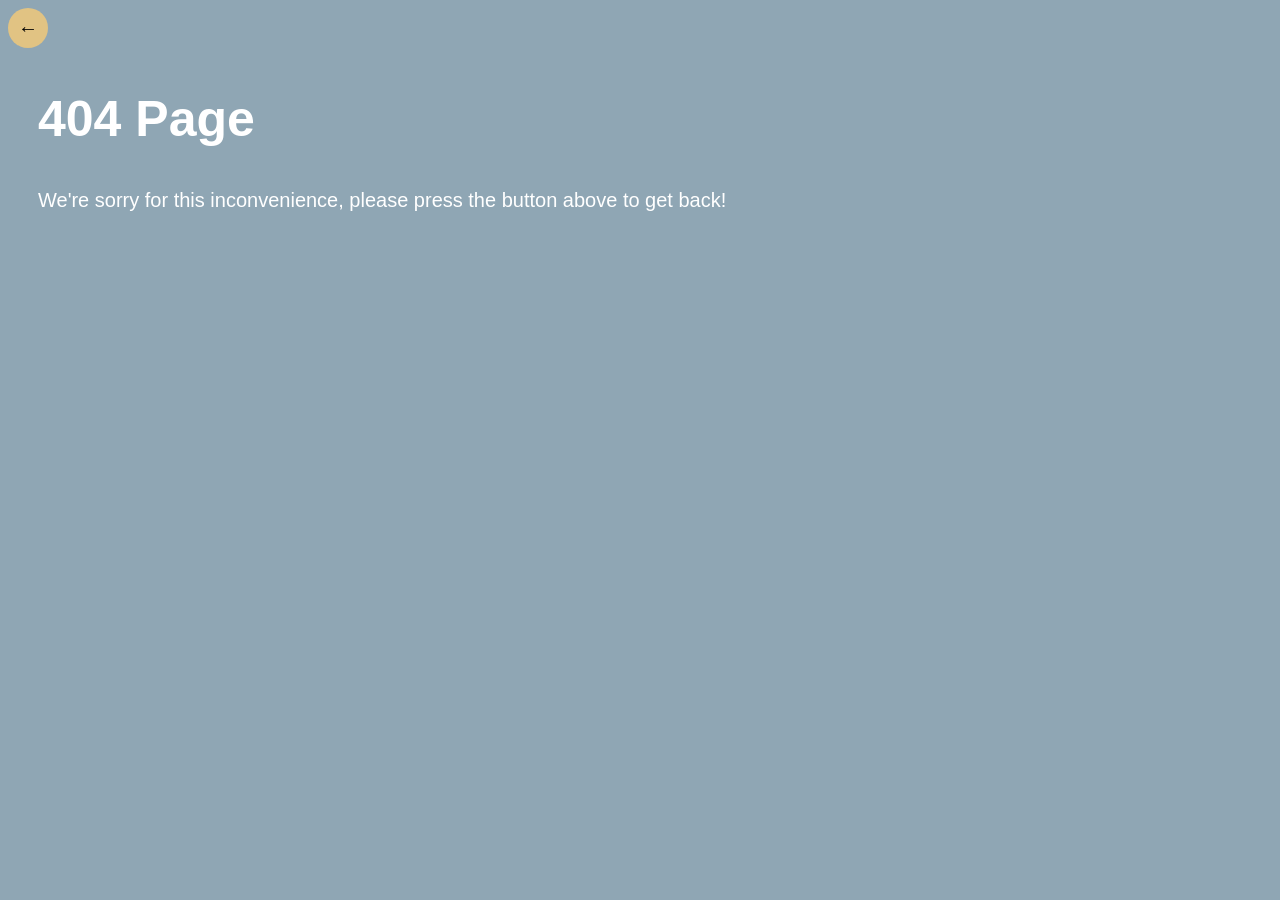
<file: 404/index.html>
<!DOCTYPE html>
<html lang="en">
<head>
  <meta charset="UTF-8">
  <title>404 page</title>
  <link rel="stylesheet" href="404stylesheet.css">
</head>
<body>
<section>
  <button class="back-btn" onclick="goBack()">
    ←
  </button>
  <script>
    function goBack() {
      window.history.back();
    }
  </script>
</section>

<Section>
  <h1>
    404 Page
  </h1>
  <p>
    We're sorry for this inconvenience, please press the button above to get back!
  </p>
</Section>
</body>
</html>
</file>
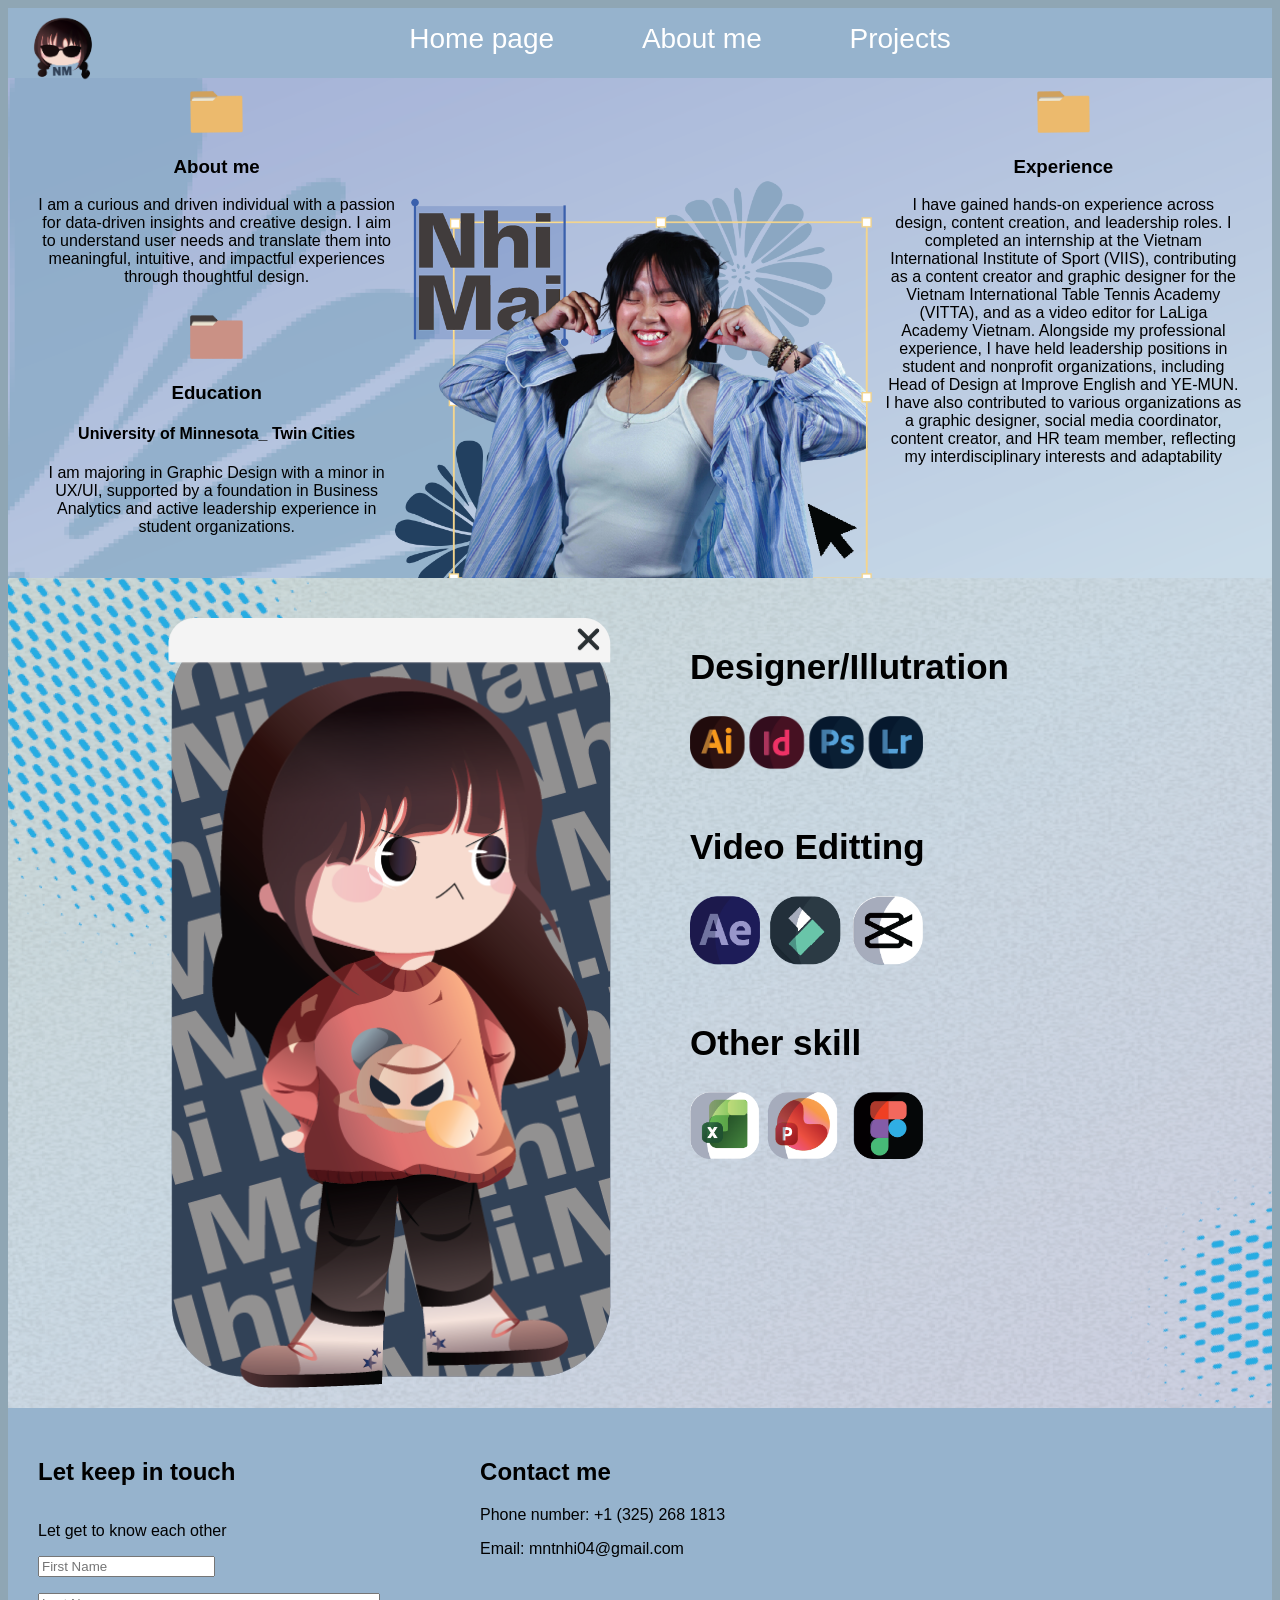
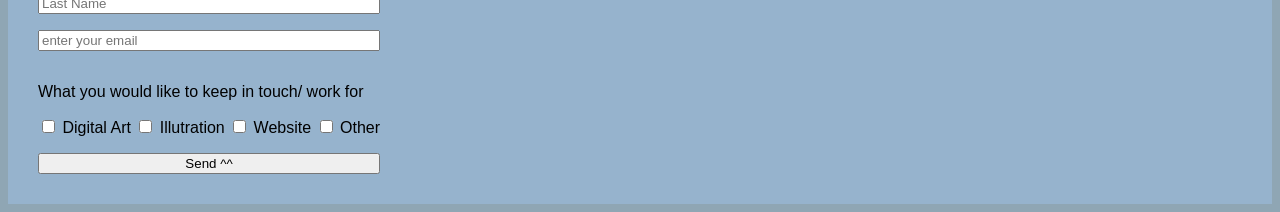
<file: about-me/index.html>
<!DOCTYPE html>
<html lang="en">
<head>
    <meta charset="UTF-8">
    <title>About me page</title>
    <link rel="stylesheet" href="Aboutme_ss.css">
</head>
<body>
<header>
    <section>
        <img src="../Photos/logo.png">
    </section>

    <section class="menu">
        <nav class="menu">
            <a href="../home-page">Home page</a>
            <a href="../about-me">About me</a>
            <a href="../projects">Projects</a>
        </nav>
    </section>
</header>

<section class="landing">
    <section class="leftland">
        <div>
            <img src="../Photos/yellow_folder.png" alt="Folder">
        </div>

        <h3>
            About me
        </h3>
        <p>
            I am a curious and driven individual with a passion for data-driven insights and creative design. I aim to
            understand user needs and translate them into meaningful, intuitive, and impactful experiences through
            thoughtful design.
        </p>

        <div>
            <img src="../Photos/pink_folder.png" alt="Folder">
        </div>

        <h3>
            Education
        </h3>
        <h4>
            <b> University of Minnesota_ Twin Cities </b>
        </h4>
        <p>
            I am majoring in Graphic Design with a minor in UX/UI, supported by a foundation in Business Analytics and
            active leadership experience in student organizations.
        </p>
    </section>
    <section class="middle">
        <img src="../Photos/Nhi_photos.png" alt="Nhi Mai photos">
    </section>
    <section class="rightland">
        <div>
            <img src="../Photos/yellow_folder.png" alt="Folder">
        </div>
        <h3>
            Experience
        </h3>
        <p>
            I have gained hands-on experience across design, content creation, and leadership roles. I completed an
            internship at the Vietnam International Institute of Sport (VIIS), contributing as a content creator and
            graphic designer for the Vietnam International Table Tennis Academy (VITTA), and as a video editor for
            LaLiga Academy Vietnam. Alongside my professional experience, I have held leadership positions in student
            and nonprofit organizations, including Head of Design at Improve English and YE-MUN. I have also contributed
            to various organizations as a graphic designer, social media coordinator, content creator, and HR team
            member, reflecting my interdisciplinary interests and adaptability
        </p>
    </section>
</section>

<section class="skills">
    <section class="on_the_right">
        <img src="../Photos/me_with_blue.png" alt="Nhi Illustration photos">
    </section>
    <section class="on_the_left">
        <div>
            <h2>
                Designer/Illutration
            </h2>
            <img src="../Photos/design_icon.png" alt="icon">
        </div>
        <div>
            <h2>
                Video Editting
            </h2>
            <img src="../Photos/video_icon.png" alt="icon">
        </div>
        <div>
            <h2>
                Other skill
            </h2>
            <img src="../Photos/otherwork_icon.png" alt="icon">
        </div>
    </section>
</section>

<footer>
    <section class="left">
        <h2> Let keep in touch </h2>
        <form action="#" method="get">
            <label for="firstname">
                <p>
                    Let get to know each other
                </p>
                <input type="text" id="firstname" name="firstname" placeholder="First Name" required>
            </label>
            <input type="text" name="lastname" placeholder="Last Name" required>
            <input type="email" name="email" placeholder="enter your email" required>

            <div class="option">
                <p>
                    What you would like to keep in touch/ work for
                </p>
                <label>
                    <input type="checkbox" name="option" value="Digital Art"> Digital Art
                </label>
                <label>
                    <input type="checkbox" name="option" value="Illutration"> Illutration
                </label>
                <label>
                    <input type="checkbox" name="option" value="Website"> Website
                </label>
                <label>
                    <input type="checkbox" name="option" value="Other"> Other
                </label>

            </div>
            <input type="button" value="Send ^^">
        </form>
    </section>

    <section class="right">
        <h2> Contact me</h2>
        <p>
            Phone number: +1 (325) 268 1813
        </p>
        <p>
            Email: mntnhi04@gmail.com
        </p>
    </section>
</footer>

</body>
</html>
</file>
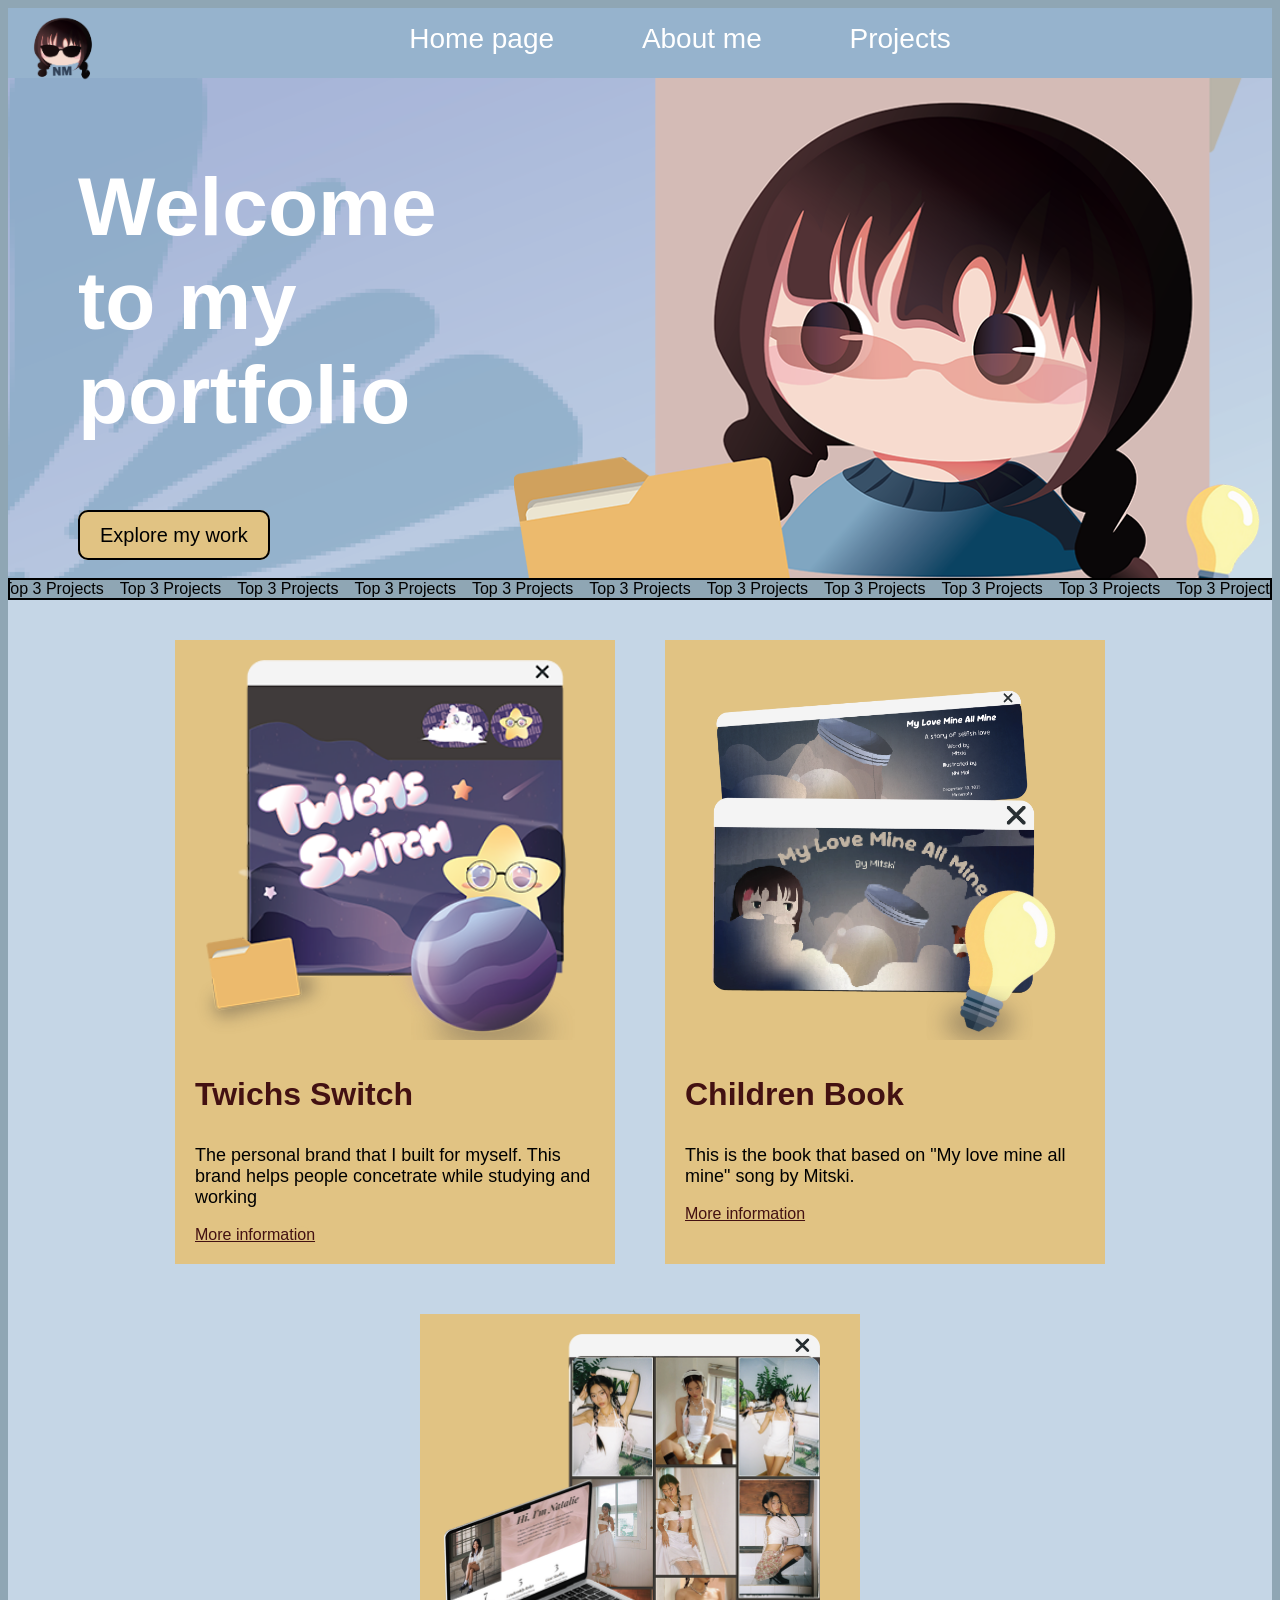
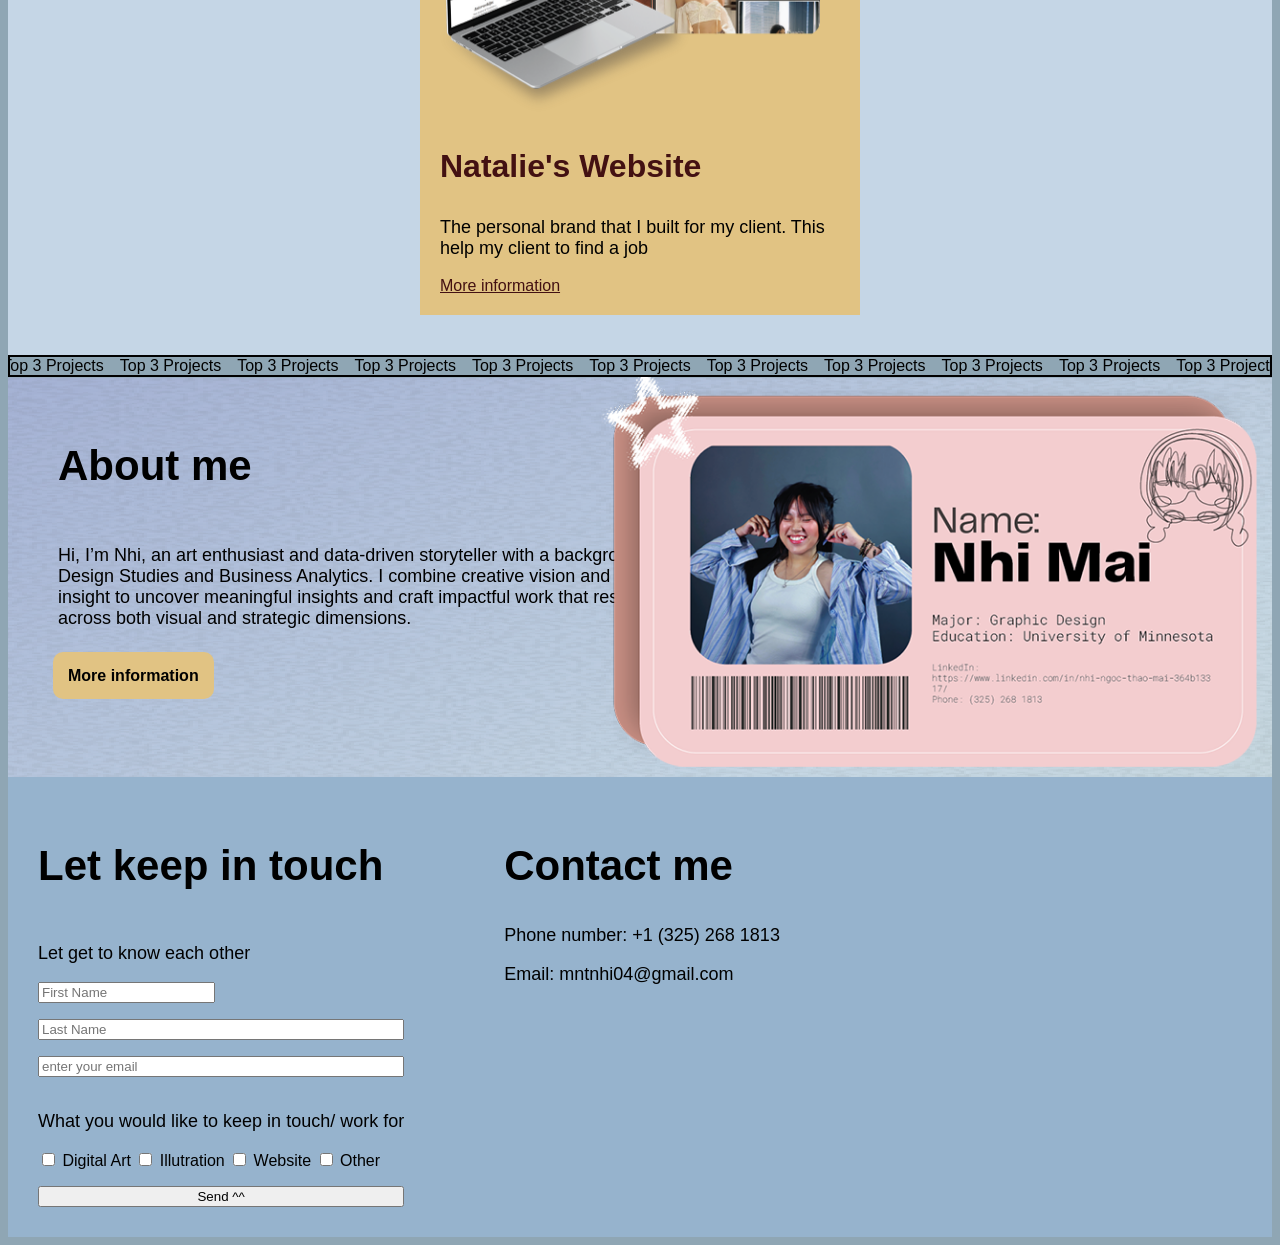
<file: home-page/index.html>
<!DOCTYPE html>
<html lang="en">
<head>
  <meta charset="UTF-8">
  <title>Welcome to Nhi's Portfolio</title>
  <link rel="stylesheet" href="stylesheet.css">
</head>
<body>
<header>
  <section>
    <img src="../Photos/logo.png">
  </section>

  <section class="menu">
    <nav class="menu">
      <a href="../home-page">Home page</a>
      <a href="../about-me">About me</a>
      <a href="../projects">Projects</a>
    </nav>
  </section>
</header>

<section class="landing">
  <section class="leftside">
    <h1> Welcome to my portfolio</h1>
    <a href="../projects"> Explore my work</a>
  </section>

  <section class="rightside">
    <img src="../Photos/girl-on-folders.png" alt="Nhi Mai">
  </section>
</section>

<section class="banner">
  <span>Top 3 Projects</span>
  <span>Top 3 Projects</span>
  <span>Top 3 Projects</span>
  <span>Top 3 Projects</span>
  <span>Top 3 Projects</span>
  <span>Top 3 Projects</span>
  <span>Top 3 Projects</span>
  <span>Top 3 Projects</span>
  <span>Top 3 Projects</span>
  <span>Top 3 Projects</span>
  <span>Top 3 Projects</span>
  <span>Top 3 Projects</span>
  <span>Top 3 Projects</span>
  <span>Top 3 Projects</span>
  <span>Top 3 Projects</span>
  <span>Top 3 Projects</span>
  <span>Top 3 Projects</span>
  <span>Top 3 Projects</span>
  <span>Top 3 Projects</span>
  <span>Top 3 Projects</span>
  <span>Top 3 Projects</span>
</section>

<section class="topproject">
  <div class="card">
    <img src="../Photos/Twichs%20Swichs.png" alt="Nhi Mai">
    <h3> Twichs Switch</h3>
    <p> The personal brand that I built for myself. This brand helps people concetrate while studying and
      working</p>
    <a href="../twichs-switch"> More information</a>
  </div>

  <div class="card">
    <img src="../Photos/children%20book%202.png" alt="Nhi Mai">
    <h3>Children Book</h3>
    <p> This is the book that based on "My love mine all mine" song by Mitski. </p>
    <a href="../404"> More information</a>
  </div>

  <div class="card">
    <img src="../Photos/cali.png" alt="Nhi Mai">
    <h3> Natalie's Website</h3>
    <p>The personal brand that I built for my client. This help my client to find a job</p>
    <a href="../404"> More information</a>
  </div>
</section>

<section class="banner">
  <span>Top 3 Projects</span>
  <span>Top 3 Projects</span>
  <span>Top 3 Projects</span>
  <span>Top 3 Projects</span>
  <span>Top 3 Projects</span>
  <span>Top 3 Projects</span>
  <span>Top 3 Projects</span>
  <span>Top 3 Projects</span>
  <span>Top 3 Projects</span>
  <span>Top 3 Projects</span>
  <span>Top 3 Projects</span>
  <span>Top 3 Projects</span>
  <span>Top 3 Projects</span>
  <span>Top 3 Projects</span>
  <span>Top 3 Projects</span>
  <span>Top 3 Projects</span>
  <span>Top 3 Projects</span>
  <span>Top 3 Projects</span>
  <span>Top 3 Projects</span>
  <span>Top 3 Projects</span>
  <span>Top 3 Projects</span>
</section>

<section class="Aboutme">
  <div class="text">
    <h2> About me</h2>
    <p>
      Hi, I’m Nhi, an art enthusiast and data-driven storyteller with a background in Design Studies and Business
      Analytics. I combine creative vision and analytical insight to uncover meaningful insights and craft
      impactful work
      that resonates across both visual and strategic dimensions.
    </p>

    <a href="../about-me"> More information</a>
  </div>
  <div class="image">
    <img src="../Photos/About%20me.png" alt="Nhi Mai">
  </div>
</section>


<footer>
  <section class="left">
    <h2> Let keep in touch </h2>
    <form action="#" method="get">
      <label for="firstname">
        <p>
          Let get to know each other
        </p>
        <input type="text" id="firstname" name="firstname" placeholder="First Name" required>
      </label>
      <input type="text" name="lastname" placeholder="Last Name" required>
      <input type="email" name="email" placeholder="enter your email" required>

      <div class="option">
        <p>
          What you would like to keep in touch/ work for
        </p>
        <label>
          <input type="checkbox" name="option" value="Digital Art"> Digital Art
        </label>
        <label>
          <input type="checkbox" name="option" value="Illutration"> Illutration
        </label>
        <label>
          <input type="checkbox" name="option" value="Website"> Website
        </label>
        <label>
          <input type="checkbox" name="option" value="Other"> Other
        </label>

      </div>
      <input type="button" value="Send ^^">
    </form>
  </section>

  <section class="right">
    <h2> Contact me</h2>
    <p>
      Phone number: +1 (325) 268 1813
    </p>
    <p>
      Email: mntnhi04@gmail.com
    </p>
  </section>
</footer>

</body>
</html>
</file>
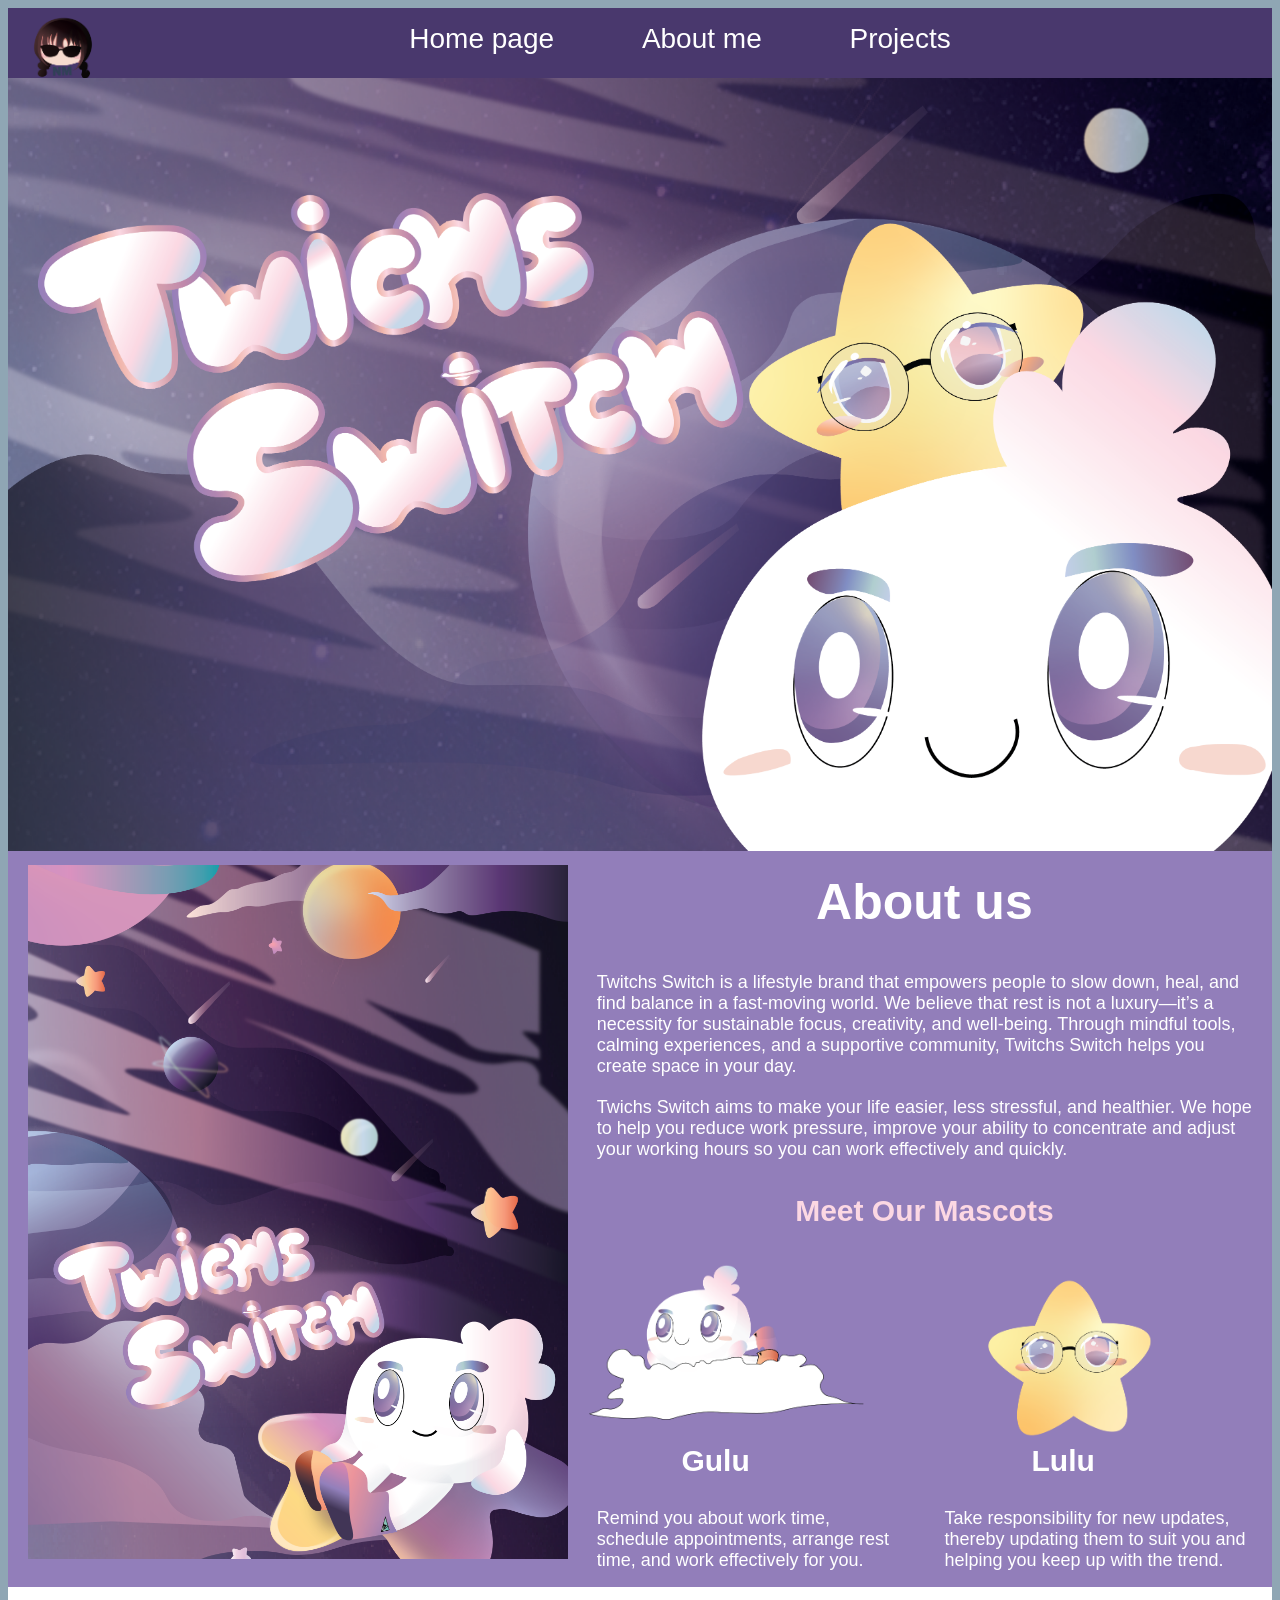
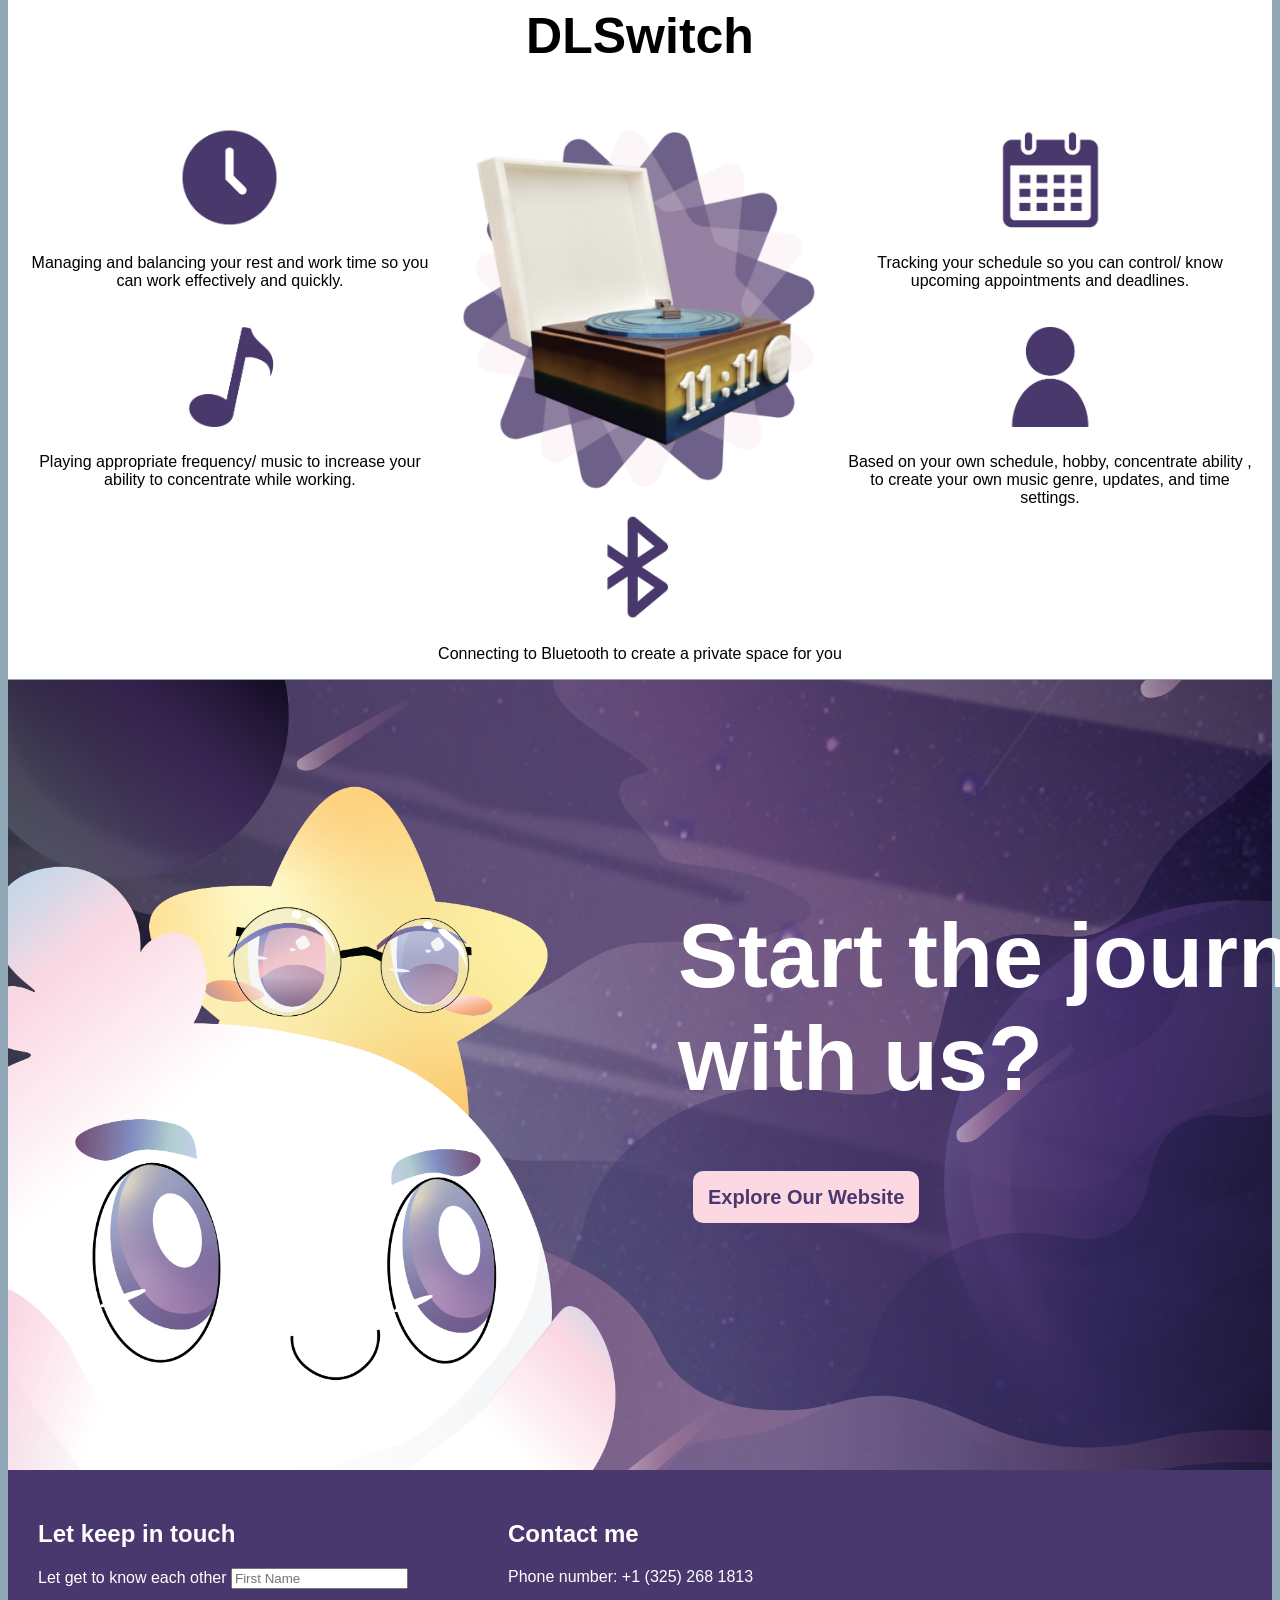
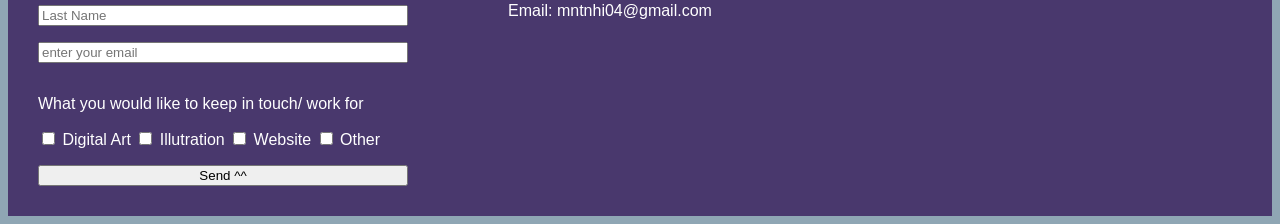
<file: twichs-switch/index.html>
<!DOCTYPE html>
<html lang="en">
<head>
  <meta charset="UTF-8">
  <title>Twichs Switch Brand</title>
  <link rel="stylesheet" href="twichs-switch.css">
</head>
<body>
<header>
  <section>
    <img src="../Photos/logo.png" alt="Nhi's Logo">
  </section>

  <section class="menu">
    <nav class="menu">
      <a href="../home-page">Home page</a>
      <a href="../about-me">About me</a>
      <a href="../projects">Projects</a>
    </nav>
  </section>
</header>
<section class="landing-section">
  <img src="../Photos/branding-landing.png" alt="Twichs Switch Brand">
</section>

<section class="aboutme-section">
  <section class="leftside-section">
    <img src="../Photos/twichs-switch-poster.png" alt="Twichs Switch poster brand">
  </section>
  <section class="rightside-section">
    <h2>About us</h2>
    <p>
      Twitchs Switch is a lifestyle brand that empowers people to slow down, heal, and find balance in a
      fast-moving world. We believe that rest is not a luxury—it’s a necessity for sustainable focus, creativity,
      and well-being. Through mindful tools, calming experiences, and a supportive community, Twitchs Switch helps
      you create space in your day.
    </p>
    <p> Twichs Switch aims to make your life easier, less stressful, and healthier. We
      hope to help you reduce work pressure, improve your ability to concentrate and adjust your working hours so
      you can work effectively and quickly.
    </p>
    <h3>Meet Our Mascots</h3>
    <div class="mascots">
      <div class="card">
        <img src="../Photos/gulu-ava.png" alt="Gulu ava">
        <h3>Gulu</h3>
        <p>
          Remind you about work time, schedule appointments, arrange rest time, and work effectively for you.
        </p>
      </div>
      <div class="card">
        <img src="../Photos/lulu.png" alt="Lulu ava">
        <h3> Lulu</h3>
        <p>
          Take responsibility for new updates, thereby updating them to suit you and helping you keep up with
          the trend.
        </p>
      </div>
    </div>
  </section>
</section>

<section class="product-section">
  <h2>DLSwitch</h2>
  <section class="product-introduce">
    <section class="left">
      <div class="groups">
        <img src="../Photos/time-icon.png" alt="time-icon">
        <p>
          Managing and balancing your rest and work time so you can work effectively and quickly.
        </p>
      </div>
      <div class="groups">
        <img src="../Photos/music-note.png" alt="music-note">
        <p>
          Playing appropriate frequency/ music to increase your ability to concentrate while working.
        </p>
      </div>
    </section>
    <section class="middle">
      <div class="DLSwitch">
        <img src="../Photos/product-twichs-switch.png" alt="product">
      </div>
      <div class="groups">
        <img src="../Photos/Bluetooth-icon.png" alt="bluetooth-icon">
        <p>
          Connecting to Bluetooth to create a private space for you
        </p>
      </div>
    </section>
    <section class="right">
      <div class="groups">
        <img src="../Photos/calendar-icon.png" alt="calendar-icon">
        <p>
          Tracking your schedule so you can control/ know upcoming appointments and deadlines.
        </p>
      </div>
      <div class="groups">
        <img src="../Photos/person-icon.png" alt="person-icon">
        <p>
          Based on your own schedule, hobby, concentrate ability , to create your own music genre, updates,
          and
          time settings.
        </p>
      </div>
    </section>
  </section>
</section>

<section class="explore-section">
  <div class="contain">
    <h2>Start the journey with us?</h2>
    <a href="https://readymag.website/4754104">Explore Our Website</a>
  </div>
</section>
<footer>
  <section class="left">
    <h2> Let keep in touch </h2>
    <form action="#" method="get">
      <label for="firstname">
        Let get to know each other
        <input type="text" id="firstname" name="firstname" placeholder="First Name" required>
      </label>
      <input type="text" name="lastname" placeholder="Last Name" required>
      <input type="email" name="email" placeholder="enter your email" required>
      <div class="option">
        <p>
          What you would like to keep in touch/ work for
        </p>
        <label>
          <input type="checkbox" name="option" value="Digital Art"> Digital Art
        </label>
        <label>
          <input type="checkbox" name="option" value="Illutration"> Illutration
        </label>
        <label>
          <input type="checkbox" name="option" value="Website"> Website
        </label>
        <label>
          <input type="checkbox" name="option" value="Other"> Other
        </label>

      </div>
      <input type="button" value="Send ^^">
    </form>
  </section>

  <section class="right">
    <h2> Contact me</h2>
    <p>
      Phone number: +1 (325) 268 1813
    </p>
    <p>
      Email: mntnhi04@gmail.com
    </p>
  </section>
</footer>
</body>
</html>
</file>
<file: 404/404stylesheet.css>
body {
    font-family: Futura, Helvetica, sans-serif;
    background-color: #8FA6B4;
}

section {
    .back-btn {
        width: 40px;
        height: 40px;
        border: none;
        border-radius: 50%;
        background: #E1C383;
        cursor: pointer;
        font-size: 20px;
    }

    h1 {
        color: white;
        margin-left: 30px;
        font-size: 50px;
    }

    p {
        color: white;
        margin-left: 30px;
        font-size: 20px;
    }
}
</file>
<file: about-me/Aboutme_ss.css>
body {
    font-family: Futura, Helvetica, sans-serif;
    background-color: #8FA6B4;
}
header {
    height: 65px;
    background-color: #96B3CD;
    color: white;
    display: flex;
    gap: 10px;
    padding: 5px 20px 0 20px;
    font-size: 28px;
    justify-content: space-between;
    img{
        width: 70px;
    }
    section.menu {
        width: 100%;
        display: flex;
        justify-content: center;
        padding-top: 10px;
        nav.menu {
            a {
                text-decoration: none;
                color: white;
                padding: 40px;
                align-items: center;
            }
        }
    }
}

section.landing {
    height: 500px;
    background-image: url('../Photos/flower-background.png');
    display: flex;
    .rightland {
        width: 30%;
        padding-right: 30px;
        text-align: center;
        margin-left:13px;
        img {
            width: 15%;
            padding-top:13px;
        }
    }

    .leftland {
        width: 30%;
        padding-left: 30px;
        text-align: center;
        img{
            width:15%;
            padding-top:13px;
        }
    }

    .middle {
        width: 40%;
        overflow: clip;
        position: relative;

        img {
            position: absolute;
            width: 100%;
            bottom: 0;

        }
    }
}
section.skills{
    display: flex;
    background-image: url('../Photos/noise_bg_with_cross.png');
    background-repeat: no-repeat;
    background-size: cover;

    .on_the_right{
        margin-top: 40px;
        margin-bottom: 20px;
        margin-left: 100px;
        width:50%;
        img{
            height: 100%;
            margin-left: 60px;
        }
    }
    .on_the_left{
        width:50%;
        margin-top:40px;
        div {
            justify-content: center;
            gap:30px;
            h2{
                font-size: 35px;
            }
            img {
                width: 40%;
                padding-bottom: 25px;
            }
        }
    }
}

footer {
    display: flex;
    background-color: #96B3CD;
    gap: 100px;
    padding: 30px;

    section.right {

    }

    section.left {
        form {
            display: flex;
            gap: 1rem;
            flex-direction: column;

            div.choices {
                display: flex;

                label {
                    gap: 1rem;
                }
            }
        }
    }
}
</file>
<file: home-page/stylesheet.css>
body {
    font-family: Futura, Helvetica, sans-serif;
    background-color: #8FA6B4;

    p {
        font-size: 18px;
    }

    h3 {
        font-size: 32px;
    }

    h2 {
        font-size: 42px;
    }
}

header{
    height: 65px;
    background-color: #96B3CD;
    color: white;
    display: flex;
    gap: 10px;
    padding: 5px 20px 0 20px;
    font-size: 28px;
    justify-content: space-between;
    img{
        width: 70px;
    }
    section.menu {
        width: 100%;
        display: flex;
        justify-content: center;
        padding-top: 10px;

        nav.menu {
            a {
                text-decoration: none;
                color: white;
                padding: 40px;
                align-items: center;
            }
        }
    }
}

section.landing {
    height: 500px;
    background-image: url('../Photos/flower-background.png');
    display: flex;

    .leftside {
        width: 40%;
        h1 {
            margin-left:70px;
            font-size: 82px;
            color: white;
        }

        a{
            font-size: 20px;
            margin-left:70px;
            text-decoration: none;
            border: 2px solid black;
            padding: 12px 20px;
            color: black;
            border-radius: 10px;
            background-color: #E1C383
        }
    }

    .rightside {
        width: 60%;
        overflow: clip;
        position: relative;

        img {
            position: absolute;
            height: 150%;
            bottom: -60px;
            right: 0;
        }
    }
}

section.banner {
    border: 2px solid black;
    display: flex;
    justify-content: center;
    gap: 1rem;
    overflow: clip;
    font-size: 16px;
    /*animation: 3s linear 1s infinite running slide-in;*/

    span {
        white-space: nowrap;
    }
}

section.topproject {
    display: flex;
    gap: 50px;
    justify-content: center;
    padding: 40px;
    flex-wrap: wrap;
    background-color: #C5D6E6;

    h2 {
        text-align: center;
    }

    div.card {
        width: 400px;
        background-color: #E1C383;
        padding: 20px;

        img {
            width: 380px;
        }

        h3 {
            color: #431112;
        }

        a {
            border-radius: 2px 15px;
            height: 50px;
            width: 140px;
            color: #431112;
            background-color: #E1C383;
        }
    }
}

section.Aboutme {
    Height: 400px;
    display: flex;
    background-image: url('../Photos/bg 2.png');
    overflow: clip;
    position: relative;

    img {
        position: absolute;
        height: 100%;
        bottom: 10px;
        right: 15px;
    }

    .text {
        width: 55%;
        padding: 30px;

        a {
            border-radius: 10px;
            border-color: #728071;
            height: 40px;
            width: 180px;
            margin-left: 15px;
            padding: 15px;
            color: black;
            background-color: #E1C383;
            font-weight: bold;
            text-decoration: none;
        }
    }

    h2 {
        padding-left: 20px;
    }

    p {
        padding: 20px;
    }
}

footer {
    display: flex;
    background-color: #96B3CD;
    gap: 100px;
    padding: 30px;

    section.right {

    }

    section.left {
        form {
            display: flex;
            gap: 1rem;
            flex-direction: column;

            div.choices {
                display: flex;

                label {
                    gap: 1rem;
                }
            }
        }
    }
}

section.skills {

}
</file>
<file: twichs-switch/twichs-switch.css>
body {
    font-family: Futura, Helvetica, sans-serif;
    background-color: #8FA6B4;
}

header {
    height: 65px;
    background-color: #49386D;
    background-repeat: no-repeat;
    background-size: cover;
    display: flex;
    gap: 10px;
    padding: 5px 20px 0 20px;
    font-size: 28px;
    justify-content: space-between;

    img {
        width: 70px;
    }

    section.menu {
        width: 100%;
        display: flex;
        justify-content: center;
        padding-top: 10px;

        nav.menu {
            a {
                text-decoration: none;
                color: white;
                padding: 40px;
                align-items: center;
            }
        }
    }
}

section.landing-section {
    img {
        width: 100%;
    }
}

section.aboutme-section {
    display: flex;
    background-color: #927EBA;
    margin-top: -10px;
    color: white;

    .leftside-section {
        width: 45%;
        img {
            margin: 20px;
            width: 95%;
        }
    }

    .rightside-section {
        width: 55%;
        h2 {
            margin-top: 28px;
            text-align: center;
            font-size: 50px;
        }
        p {
            font-size: 18px;
            margin: 6px 20px 20px;
        }
        h3{
            margin-top: 34px;
            text-align: center;
            font-size: 30px;
            color:#FCD8E3;
        }

        .mascots {
            display: flex;
            width: 100%;
            margin-top: -18px;
            .card {
                h3 {
                    text-align: center;
                    margin-left: -70px;
                    margin-top: -40px;
                    color:white;
                }
                img {
                    margin: 10px;
                    width: 80%;
                }
            }
        }
    }
}

section.product-section {
    background-color: white;
    margin-top: -45px;
    width: 100%;
    h2 {
        text-align: center;
        padding-top: 20px;
        font-size: 50px;
    }
    .product-introduce {
        display: flex;
        margin: 20px;
        .left {
            flex-direction: column;
            align-items: center;
            text-align: center;
            width: 33%;
            img {
                margin: 20px 25px 6px 25px;
                width: 25%;
            }
        }
        .middle {
            width: 34%;
            flex-direction: column;
            align-items: center;
            text-align: center;
            .DLSwitch {
                img {
                    padding:10px;
                    width:90%;
                }
            }
            .groups {
                img {
                    margin: 10px 25px 6px 25px;
                    width:25%;
                }
            }
        }

        .right {
            width: 33%;
            flex-direction: column;
            align-items: center;
            text-align: center;
            img {
                margin: 20px 25px 6px 25px;
                width: 25%;
            }
        }
    }
}


section.explore-section {
    height: 800px;
    background-image: url('../Photos/twichs-switch-web.png');
    background-repeat: no-repeat;
    background-size: cover;
    margin-top:-19px;
    .contain {
        width: 750px;
        margin-left: 670px;
        padding-top: 150px;

        h2 {
            color: white;
            font-size: 90px;
            font-weight: bold;

        }

        a {
            font-size: 20px;
            border-radius: 10px;
            border-color: #728071;
            height: 80px;
            width: 180px;
            margin-left: 15px;
            padding: 15px;
            color: #49386D;
            background-color: #FCD8E3;
            font-weight: bold;
            text-decoration: none;
        }
    }
}

footer {
    display: flex;
    background-color: #49386D;
    gap: 100px;
    padding: 30px;
    color: white;
    margin-top: -10px;

    section.right {

    }

    section.left {
        form {
            display: flex;
            gap: 1rem;
            flex-direction: column;

            div.choices {
                display: flex;

                label {
                    gap: 1rem;
                }
            }
        }
    }
}
</file>
